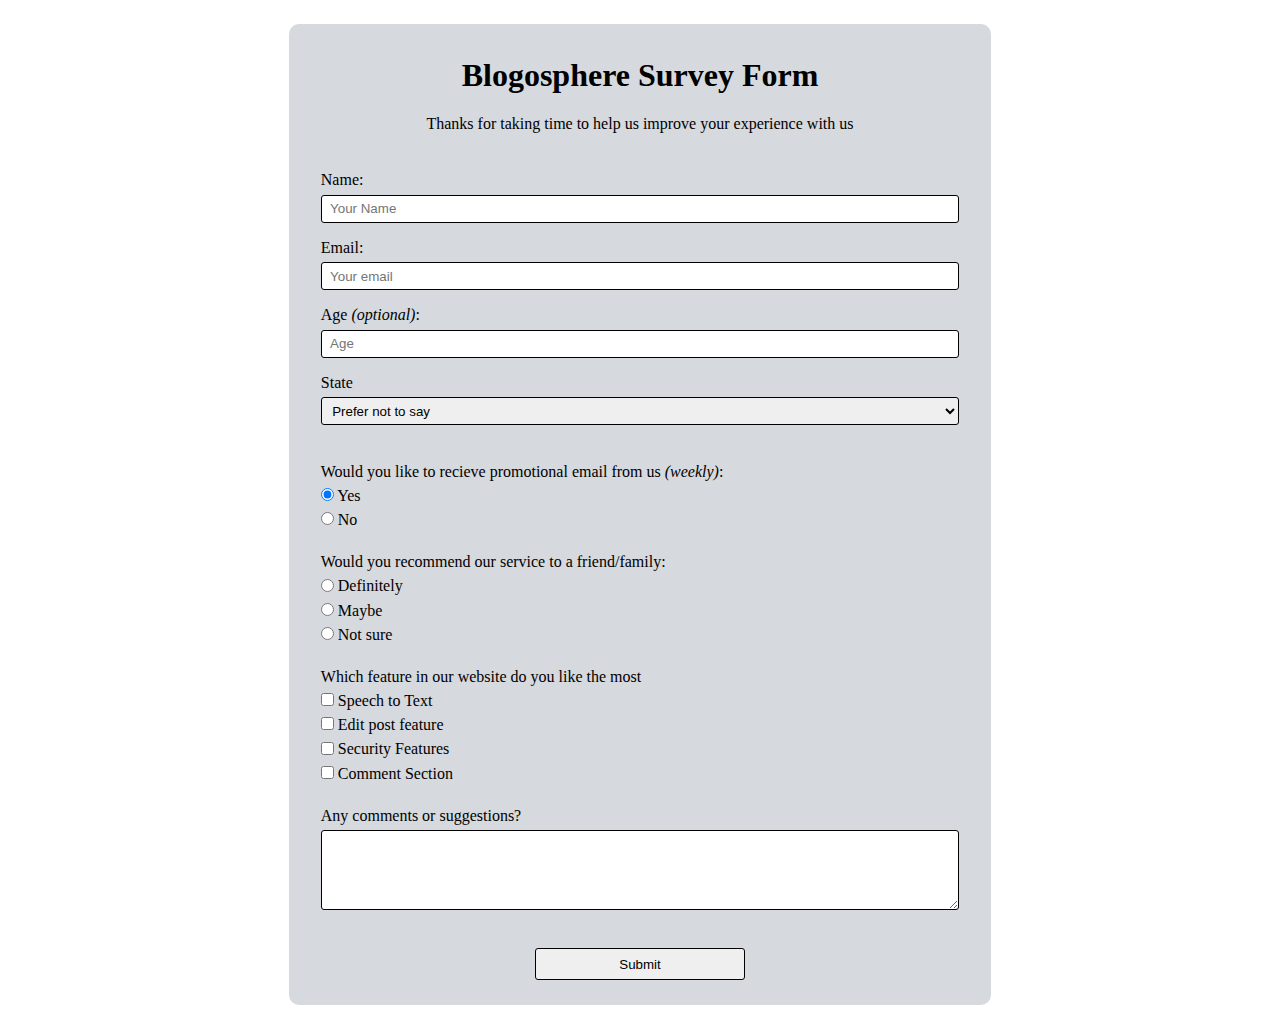
<file: project 1 - survey form/index.html>
<!DOCTYPE html>
<html lang="en">

<head>
    <meta charset="utf-8">
    <meta name="viewport" content="width=device-width, initial-scale=1.0">
    <title>Survey Form</title>
    <link rel="stylesheet" href="styles.css" />
</head>

<body>
    <div class="container">
        <header>
            <h1 id="title"> Blogosphere Survey Form</h1>
            <p id="description">Thanks for taking time to help us improve your experience with us</p>
        </header>
        <form id="survey-form" action="" mathod="POST">
            <fieldset class="fields">
                <label id="name-label">Name:
                    <input id="name" type="text" placeholder="Your Name" required />
                </label>
                <label id="email-label">Email:
                    <input id="email" type="email" placeholder="Your email" required />
                </label>
                <label id="number-label">Age <em>(optional)</em>:
                    <input id="number" type="number" min="18" max="125" placeholder="Age" />
                </label>
                <label id="dd">State
                    <select id="dropdown" name="state">
                        <option value="">Prefer not to say</option>
                        <option value="NSW">NSW</option>
                        <option value="VIC">VIC</option>
                        <option value="QLD">QLD</option>
                        <option value="WA">WA</option>
                        <option value="SA">SA</option>
                    <select>
                </label>
            </fieldset>
            <fieldset class="fields-2">
                <label class="questions">Would you like to recieve promotional email from us <em>(weekly)</em>:
                    <label class="is-label">
                        <input name="promo" type="radio" value="yes" checked> Yes
                    </label>
                    <label class="is-label">
                        <input name="promo" type="radio" value="no"> No
                    </label>
                </label>
                <label class="questions">
                    Would you recommend our service to a friend/family:
                    <label class="is-label">
                        <input type="radio" name="recom" value="definitely"> Definitely
                    </label>
                    <label class="is-label">
                        <input type="radio" name="recom" value="maybe"> Maybe
                    </label>
                    <label class="is-label">
                        <input type="radio" name="recom" value="notsure"> Not sure
                    </label>
                </label>
                <label class="questions">
                    Which feature in our website do you like the most
                    <label class="is-label">
                        <input type="checkbox" name="liked-features" value="speeech-to-text"> Speech to Text
                    </label>
                    <label class="is-label">
                        <input type="checkbox" name="liked-features" value="edit-post"> Edit post feature
                    </label>
                    <label class="is-label">
                        <input type="checkbox" name="liked-features" value="security"> Security Features
                    </label>
                    <label class="is-label">
                        <input type="checkbox" name="liked-features" value="comment-section"> Comment Section
                    </label>
                </label>
                <label class="questions">
                    Any comments or suggestions?
                    <textarea rows="4" cols"20"></textarea>
                </label>
            </fieldset>
            <input id="submit" type="submit">
        </form>
    </div>
</body>

</html>
</file>
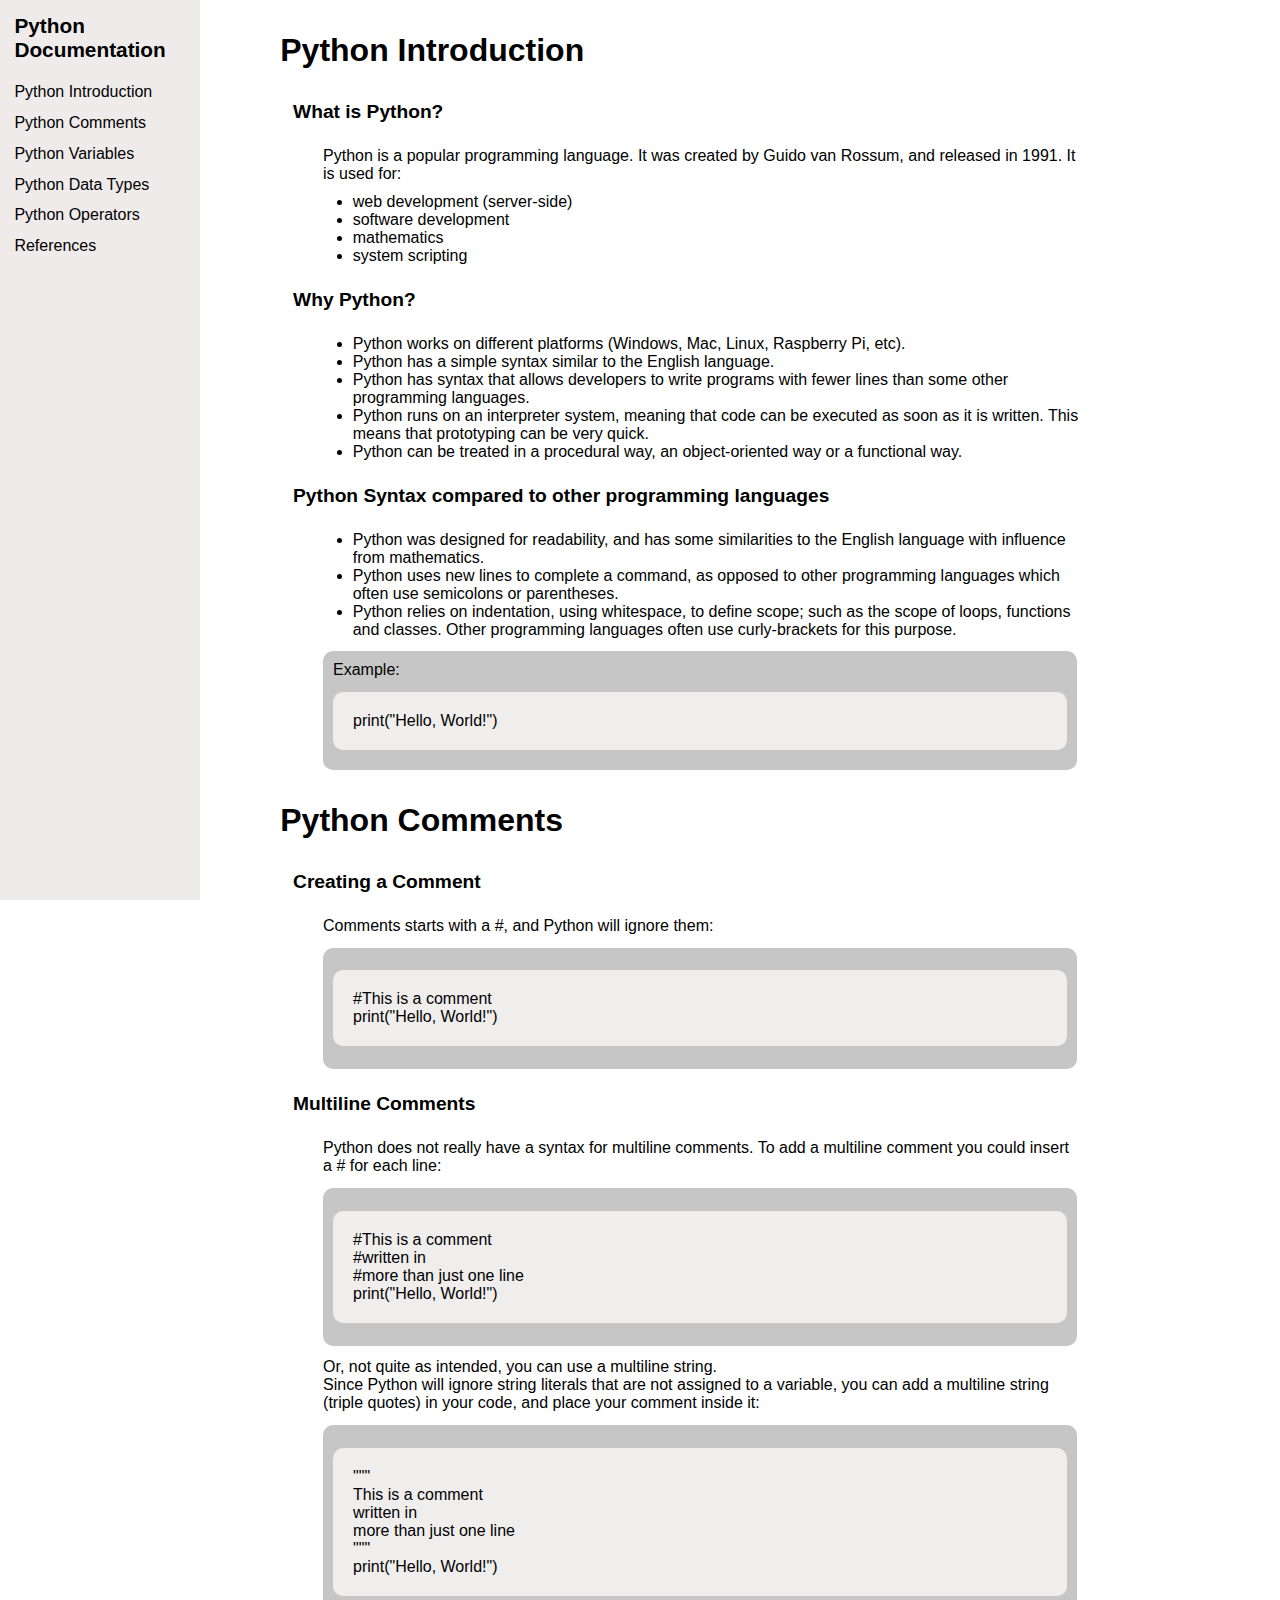
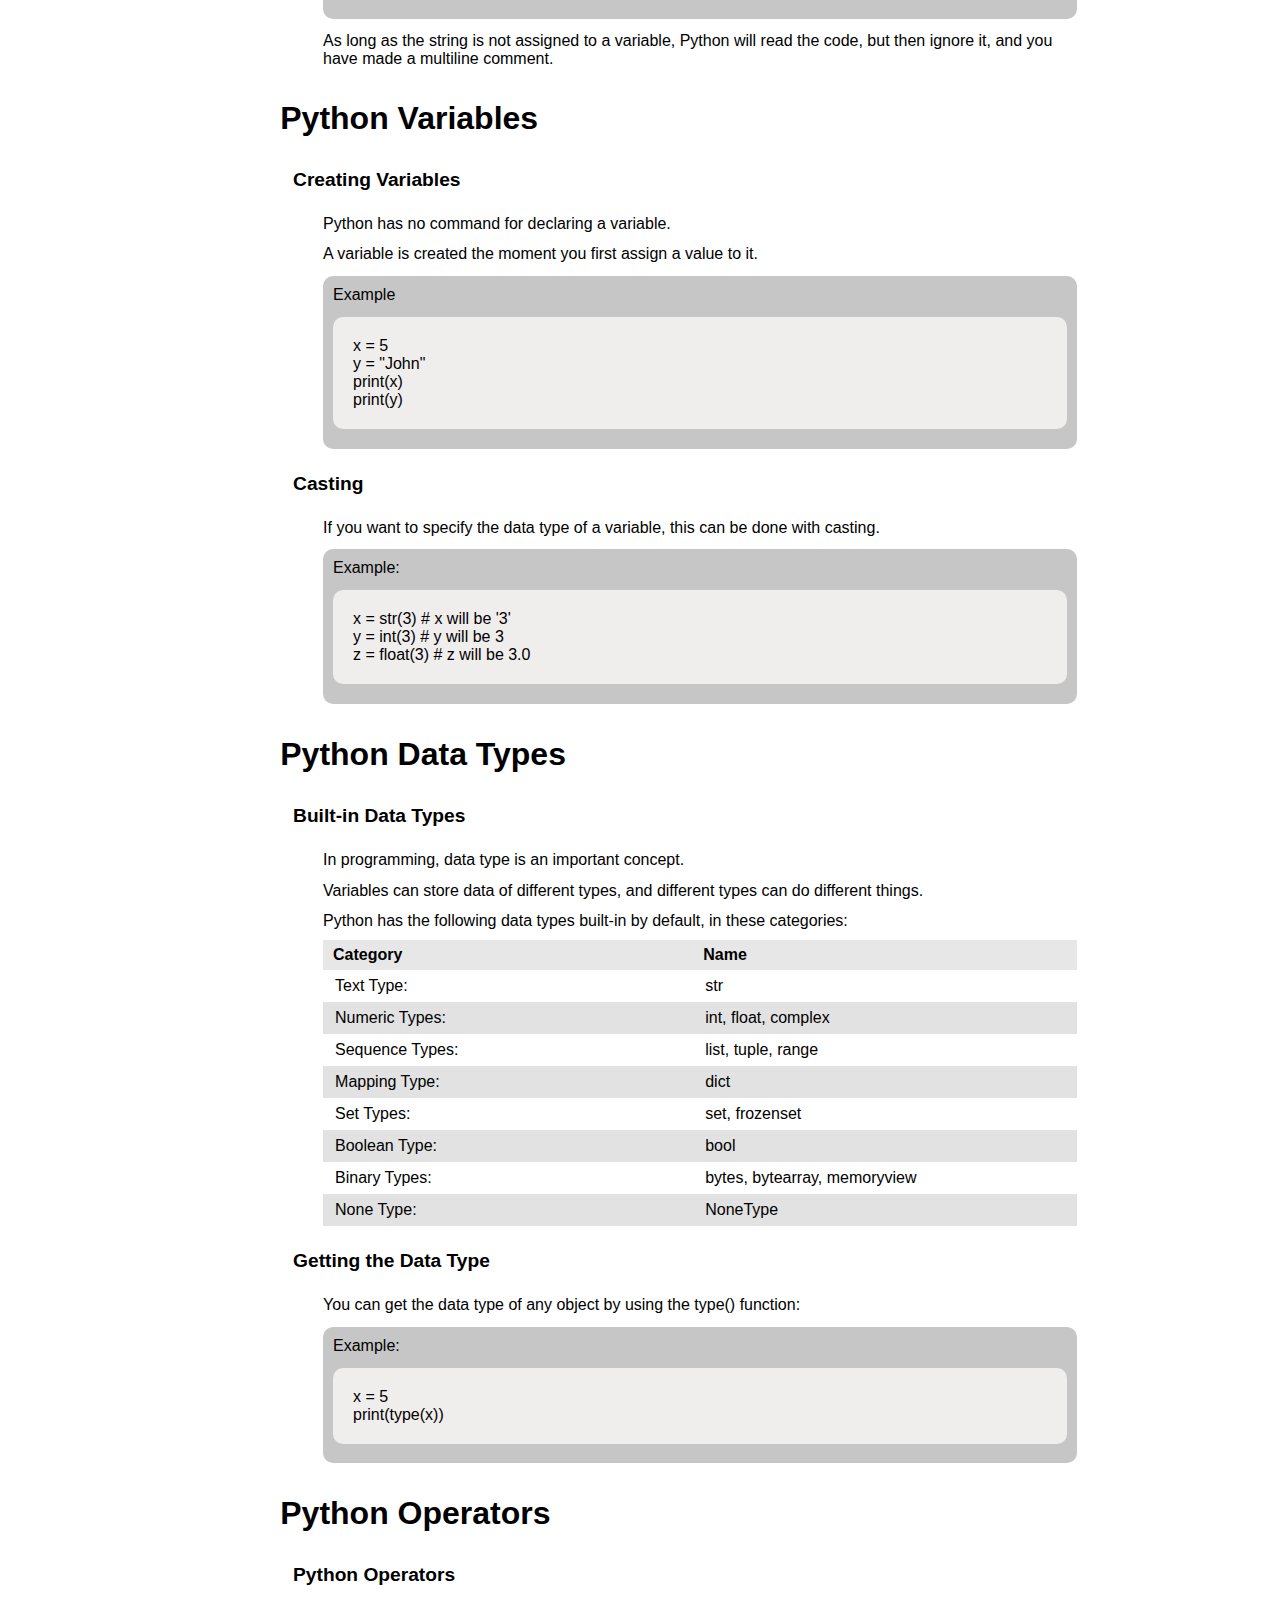
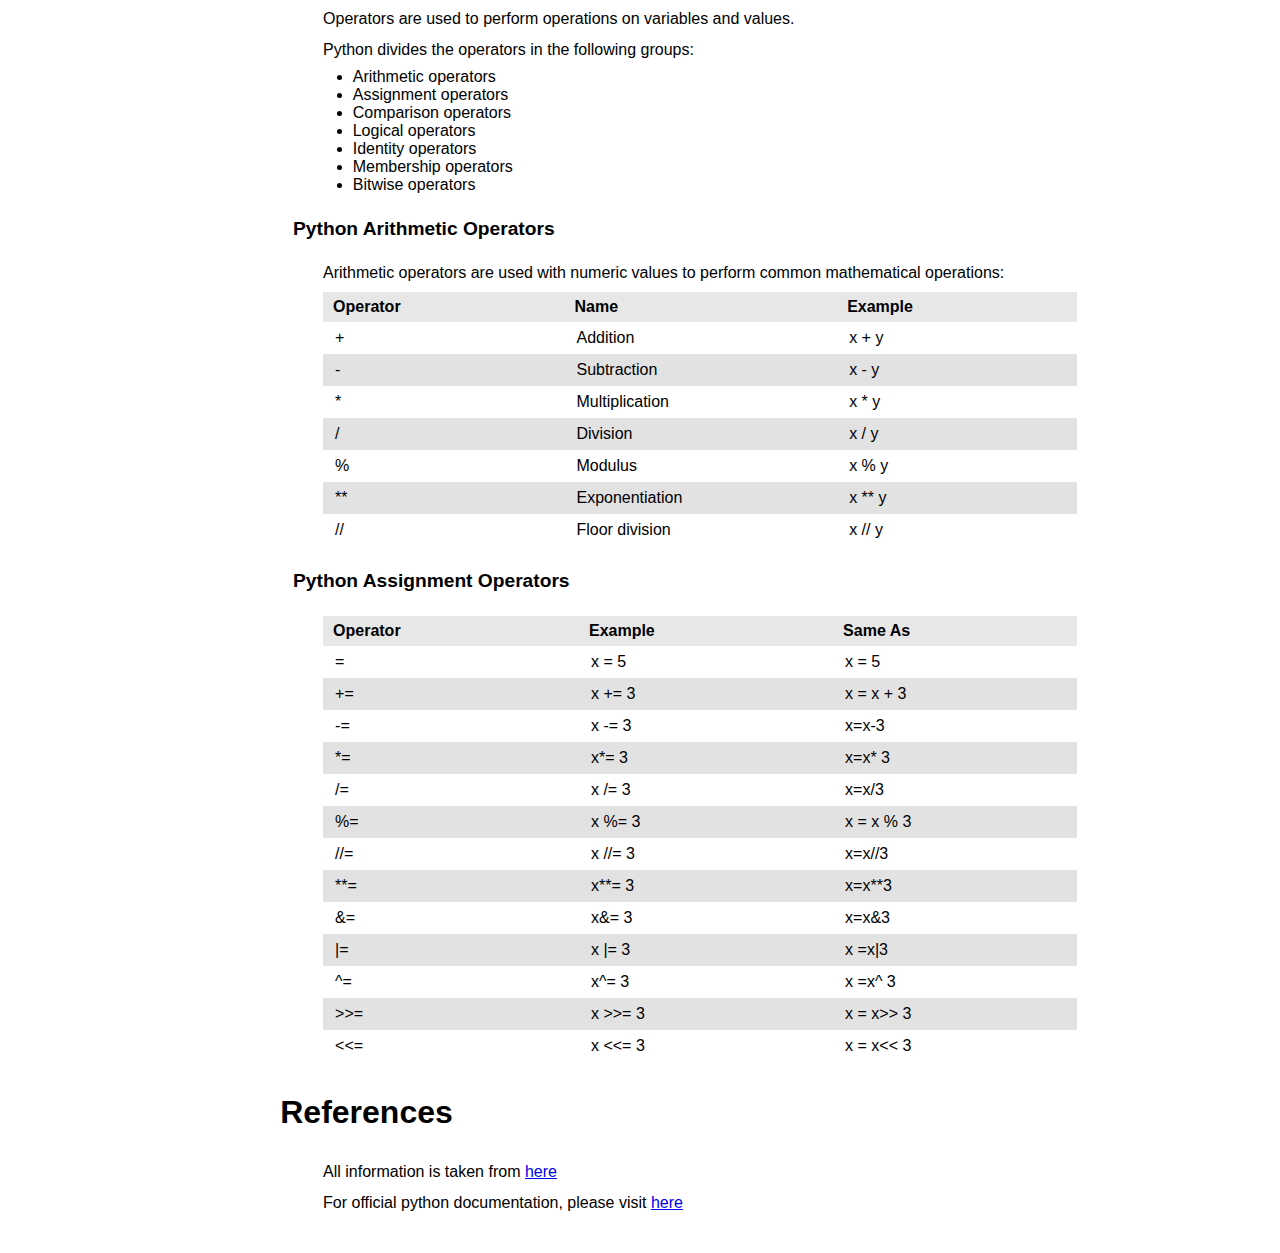
<file: project 3 - technical doc/index.html>
<!DOCTYPE html>
<html lang="en">

<head>
  <meta charset="UTF-8">
  <meta name="viewport" content="width=device-width, initial-scale=1.0">
  <title>Python Documentation</title>
  <link rel="stylesheet" href="styles.css">
</head>

<body>
  <nav id="navbar">
    <header>
      <h1>Python Documentation</h1>
    </header>
    <a class="nav-link" href="#python_introduction"> Python Introduction</a>
    <a class="nav-link" href="#python_comments"> Python Comments</a>
    <a class="nav-link" href="#python_variables"> Python Variables</a>
    <a class="nav-link" href="#python_data_types"> Python Data Types</a>
    <a class="nav-link" href="#python_operators"> Python Operators</a>
    <a class="nav-link" href="#references"> References</a>
  </nav>
  <main id="main-doc">
    <section id="python_introduction" class="main-section">
      <header>
        <h1>Python Introduction</h1>
      </header>
      <div class="content">
        <h2>What is Python?</h2>
        <section>
          <p>Python is a popular programming language. It was created by Guido van Rossum, and released in 1991.
            It is used for:
          <ul>
            <li>web development (server-side)</li>
            <li>software development</li>
            <li>mathematics</li>
            <li>system scripting</li>
          </ul>
          </p>
        </section>
        <h2>Why Python?</h2>
        <section>
          <p>
            <ul>
              <li> Python works on different platforms (Windows, Mac, Linux, Raspberry Pi, etc). </li>
              <li> Python has a simple syntax similar to the English language. </li>
              <li> Python has syntax that allows developers to write programs with fewer lines than some other programming
                languages. </li>
              <li> Python runs on an interpreter system, meaning that code can be executed as soon as it is written. This
                means that prototyping can be very quick. </li>
              <li> Python can be treated in a procedural way, an object-oriented way or a functional way. </li>
            </ul>
            </p>
        </section>
        <h2>Python Syntax compared to other programming languages</h2>
        <section><ul>
          <li> Python was designed for readability, and has some similarities to the English language with influence
            from mathematics. </li>
          <li> Python uses new lines to complete a command, as opposed to other programming languages which often use
            semicolons or parentheses. </li>
          <li> Python relies on indentation, using whitespace, to define scope; such as the scope of loops, functions
            and classes. Other programming languages often use curly-brackets for this purpose. </li>
        </ul>
        <p class="p-code">
          Example:
          <code class="intro-code">print("Hello, World!")</code>
        </p>
      </section>
      </div>
    </section>
    <section id="python_comments" class="main-section">
      <header>
        <h1>Python Comments</h1>
      </header>
      <div class="content">
        <h2>Creating a Comment</h2>
        <section>
          <p>Comments starts with a #, and Python will ignore them:
            <div class="p-code">
              <code>#This is a comment <br>
                print("Hello, World!")</code>
            </div>
          </p>
        </section>
        <h2>Multiline Comments</h2>
        <section>
          <p>Python does not really have a syntax for multiline comments.
            To add a multiline comment you could insert a # for each line:
            <div class="p-code">
              <code>#This is a comment <br>
                #written in <br>
                #more than just one line<br>
                print("Hello, World!")
              </code>
            </div>
            <p>Or, not quite as intended, you can use a multiline string.
              <br>Since Python will ignore string literals that are not assigned to a variable, you can add a multiline
              string (triple quotes) in your code, and place your comment inside it:</p>
            <div class="p-code">
                <code>
                """ <br>
                This is a comment <br>
                written in <br>
                more than just one line <br>
                """ <br>
                print("Hello, World!")
              </code>
            </div>
          </p>
          <p>As long as the string is not assigned to a variable, Python will read the code, but then ignore it, and you
            have made a multiline comment.</p>
        </section>
      </div>
    </section>
    <section id="python_variables" class="main-section">
      <header>
        <h1>Python Variables</h1>
      </header>
      <div class="content">
        <h2>Creating Variables</h2>
        <section>
          <p>Python has no command for declaring a variable.</p>
          <p>A variable is created the moment you first assign a value to it.</p>
          <p class="p-code">Example
            <code>x = 5 <br>
              y = "John"<br>
              print(x)<br>
              print(y)</code>
        </p>
        </section>
        <h2>Casting</h2>
        <section>
          <p>If you want to specify the data type of a variable, this can be done with casting.</p>
          <p class="p-code">Example:
            <code>
              x = str(3)    # x will be '3' <br>
              y = int(3)    # y will be 3 <br>
              z = float(3)  # z will be 3.0
            </code>
          </p>
        </section>
      </div>
    </section>
    <section id="python_data_types" class="main-section">
      <header>
        <h1>Python Data Types</h1>
      </header>
      <div class="content">
        <h2>Built-in Data Types</h2>
        <section>
          <p>In programming, data type is an important concept.</p>
          <p>Variables can store data of different types, and different types can do different things.</p>
          <p>Python has the following data types built-in by default, in these categories:</p>
          <table>
            <thead>
              <th>Category</th>
              <th>Name</th>
            </thead>
            <tr>
              <td>Text Type:</td>
              <td>str</td>
            </tr>
            <tr class="alt-cell">
              <td>Numeric Types:</td>
              <td>int, float, complex</td>
            </tr>
            <tr>
              <td>Sequence Types:</td>
              <td>list, tuple, range</td>
            </tr>
            <tr class="alt-cell">
              <td>Mapping Type:</td>
              <td>dict</td>
            </tr>
            <tr>
              <td>Set Types:</td>
              <td>set, frozenset</td>
            </tr>
            <tr class="alt-cell">
              <td>Boolean Type:</td>
              <td>bool</td>
            </tr>
            <tr>
              <td>Binary Types:</td>
              <td>bytes, bytearray, memoryview</td>
            </tr>
            <tr class="alt-cell">
              <td>None Type:</td>
              <td>NoneType</td>
            </tr>
          </table>
        </section>
        <h2>Getting the Data Type</h2>
        <section>
          <p>You can get the data type of any object by using the type() function:</p>
          <p class="p-code">Example:
            <code>
              x = 5 <br> 
              print(type(x)) <br>
            </code>
          </p>
        </section>
      </div>
    </section>
    <section id="python_operators" class="main-section">
      <header>
        <h1>Python Operators</h1>
      </header>
      <div class="content">
        <h2>Python Operators</h2>
        <section>
          <p>Operators are used to perform operations on variables and values.</p>
          <p>Python divides the operators in the following groups:
            <ul>
              <li> Arithmetic operators </li>
              <li> Assignment operators </li>
              <li> Comparison operators </li>
              <li> Logical operators </li>
              <li> Identity operators </li>
              <li> Membership operators </li>
              <li> Bitwise operators </li>
          </ul>
          </p>
        </section>
        <h2>Python Arithmetic Operators</h2>
        <section>
          <p>Arithmetic operators are used with numeric values to perform common mathematical operations:</p>
          <table>
            <tr>
              <th>Operator</th>
              <th>Name</th>
              <th>Example</th>
            </tr>
            <tr>
              <td>+</td>
              <td>Addition</td>		
              <td>x + y</td>
            </tr>
            <tr class="alt-cell">
              <td>-</td>
              <td>Subtraction</td>		
              <td>x - y</td>
            </tr>
            <tr>
              <td>*</td>
              <td>Multiplication</td>		
              <td>x * y</td>
            </tr>
            <tr class="alt-cell">
              <td>/</td>
              <td>Division</td>		
              <td>x / y</td>
            </tr>
            <tr>
              <td>%</td>
              <td>Modulus</td>		
              <td>x % y</td>
            </tr>
            <tr class="alt-cell">
              <td>**</td>
              <td>Exponentiation</td>		
              <td>x ** y</td>
            </tr>
            <tr>
              <td>//</td>
              <td>Floor division</td>		
              <td>x // y</td>
            </tr>
          </table>
        </section>
        <h2>Python Assignment Operators</h2>
        <section>
          <table>
            <tr>
              <th>Operator</th>
              <th>Example</th>
              <th>Same As</th>
            </tr>
            <tr>
              <td>=</td>
              <td>x = 5</td>
              <td>x = 5</td>
            </tr>
            <tr class="alt-cell">
              <td>+=</td>
              <td>x += 3</td>
              <td>x = x + 3</td>
            </tr>
            <tr>
              <td>-=</td>
              <td>x -= 3</td>
              <td>x=x-3</td>
            </tr>
            <tr class="alt-cell">
              <td>*=</td>
              <td>x*= 3</td>
              <td>x=x* 3</td>
            </tr>
            <tr>
              <td>/=</td>
              <td>x /= 3</td>
              <td>x=x/3</td>
            </tr>
            <tr class="alt-cell">
              <td>%=</td>
              <td>x %= 3</td>
              <td>x = x % 3</td>
            </tr>
            <tr>
              <td>//=</td>
              <td>x //= 3</td>
              <td>x=x//3</td>
            </tr>
            <tr class="alt-cell">
              <td>**=</td>
              <td>x**= 3</td>
              <td>x=x**3</td>
            </tr>
            <tr>
              <td>&=</td>
              <td>x&= 3</td>
              <td>x=x&3</td>
            </tr>
            <tr class="alt-cell">
              <td>|=</td>
              <td>x |= 3</td>
              <td>x =x|3</td>
            </tr>
            <tr>
              <td>^=</td>
              <td>x^= 3</td>
              <td>x =x^ 3</td>
            </tr>
            <tr class="alt-cell">
              <td>>>=</td>
              <td>x >>= 3</td>
              <td>x = x>> 3</td>
            </tr>
            <tr>
              <td><<=</td>
              <td>x <<= 3</td>
              <td>x = x<< 3</td>
            </tr>
          </table>
        </section>
      </div>
    </section>
    <section id="references" class="main-section">
      <header>
        <h1>References</h1>
      </header>
      <div class="content">
        <section>
          <p>All information is taken from <a href="https://www.w3schools.com/python/default.asp">here</a></p>
          <p>For official python documentation, please visit <a href="https://docs.python.org/3/">here</a></p>
        </section>
      </div>
    </section>
  </main>
</body>

</html>
</file>
<file: project 1 - survey form/styles.css>
html{
    margin: 1rem auto;
}
.container{
    background-color: #D6d9de;
    padding: 1px;
    margin: 0 auto;
    max-width: 700px;
    border-radius: 10px;
}

#title{
    text-align: center;
    margin-top: 2rem;
}

#description{
    text-align: center;
    margin-bottom: 2rem;
}

input::placeholder, select{
    padding-left: 1%;
}
.fields{
    display: flex;
    flex-direction: column;
    align-items: flex-start;
    border: none;
    margin-bottom: 0;
    padding-bottom: 0;
}

label{
    display: block;
    width: 95%;
    margin: auto;
    margin-bottom: 1rem;
    
}

.fields input, .fields select{
    box-sizing: border-box;
    width: 100%;
    height: 1.75rem;
    border: 1px solid black;
    border-radius: 3px;
    margin-top: .35rem;
}

.fields-2{
    display: flex;
    flex-direction: column;
    align-items: flex-start;
    border: none;
    margin-top: 1rem;
}

.fields-2 > label{
    width: 95%;
    margin-bottom: 1.5rem;
}

.is-label{
    margin: 0;
}

.is-label input{
    margin: 0;
    margin-top: .45rem;
}

.fields-2 textarea{
    align-items: center;
    box-sizing: border-box;
    width: 100%;
    height: 5rem;
    border: 1px solid black;
    border-radius: 3px;
    margin-top: .35rem;
}
form{
    display: flex;
    flex-direction: column;
}
#submit{
    /* box-sizing: border-box; */
    width: 30%;
    height: 2rem;
    border: 1px solid black;
    border-radius: 3px;
    margin: 0 auto;
    margin-bottom: 1.5rem;
}
</file>
<file: project 3 - technical doc/styles.css>
html {
    box-sizing: border-box;
    font-family: "Arial";
    margin: 0;
    padding: 0;
    border: 0;
    scroll-behavior: smooth;
}

*, *::before, *::after {
    box-sizing: inherit;
    font-family: inherit;
    margin: inherit;
}

center{
    margin:0.8rem 3rem;
}

@media only screen{ 
    body{
        position: relative;
    }

    #navbar{
        position: fixed;
        width: 100%;
        top: 0px;
        height: 250px;
        overflow: scroll;
        z-index: 100;
    }

    #main-doc{
        top: 250px;
        position: relative;
    }

}

@media(min-width:450px){
    body{
        position: relative;
        
    }

    #navbar{
        position: fixed;
        width: 200px;
        top: 0px;
        left: 0px;
        height: 100%;
        overflow: scroll;
        z-index: 100;
    }

    #main-doc{
        top: 0px;
        left: 200px;
        width: 70%;
        position: relative;
        margin-left: 2%;
    }
}


#navbar{
    background-color: #f0ebeb;
}

#navbar header h1{
    font-size: 1.3rem;
    padding: .4rem;
    margin: .5rem;
    word-wrap: break-word;
    overflow: hidden;
}

#navbar a{
    display: block;
    margin: 0;
    padding-top: .4rem;
    padding-bottom: .4rem;
    padding-left: .9rem;
    color: black;
    text-decoration: none;
}

#navbar a:hover{
    background-color: #ded9d9;
    border-radius: .4rem;
}

.main-section h1{
    margin: 2rem 1.2rem;
}

.content h2{
    font-size: larger;
    margin: 1.5rem 2rem;
}

.content p{
    margin: .8rem 2.8rem;
    margin-bottom: .6rem;
}

.content ul{
    padding: 0;
}

.content li{
    margin: 0 2.5rem; 
    margin-left: 3.6rem;
}

code{
    display: block;
    background-color: #f0eded;
    width: 100%;
    padding: 1.25rem;
    border-radius: 10px;
    margin-left: 0;
}

.p-code{
    background-color: #C6C6C6;
    padding: 10px;
    border-radius: 10px;
    margin: .8rem 2.8rem;
}

.operator-table{
    display: flex;
}

.operator-head{
    background-color: #E8E7E7;
    width: 100%;
    padding: 15px;
}

table{
    margin: 0 2.8rem;
    border-collapse: collapse; 
}
table th{
    background-color: #E8E7E7;
    width: 10%;
    padding: 6px 10px;
    text-align: left;
    border: none;
}

table td{
    padding-left: .75rem;
    height: 2rem;
    text-align: left;
}

.alt-cell{
    background-color: #E2E2E2;
}

#references a{
    margin-left: 0;
}

#references .content section:last-of-type{
    padding-bottom: 2rem;
}
</file>
